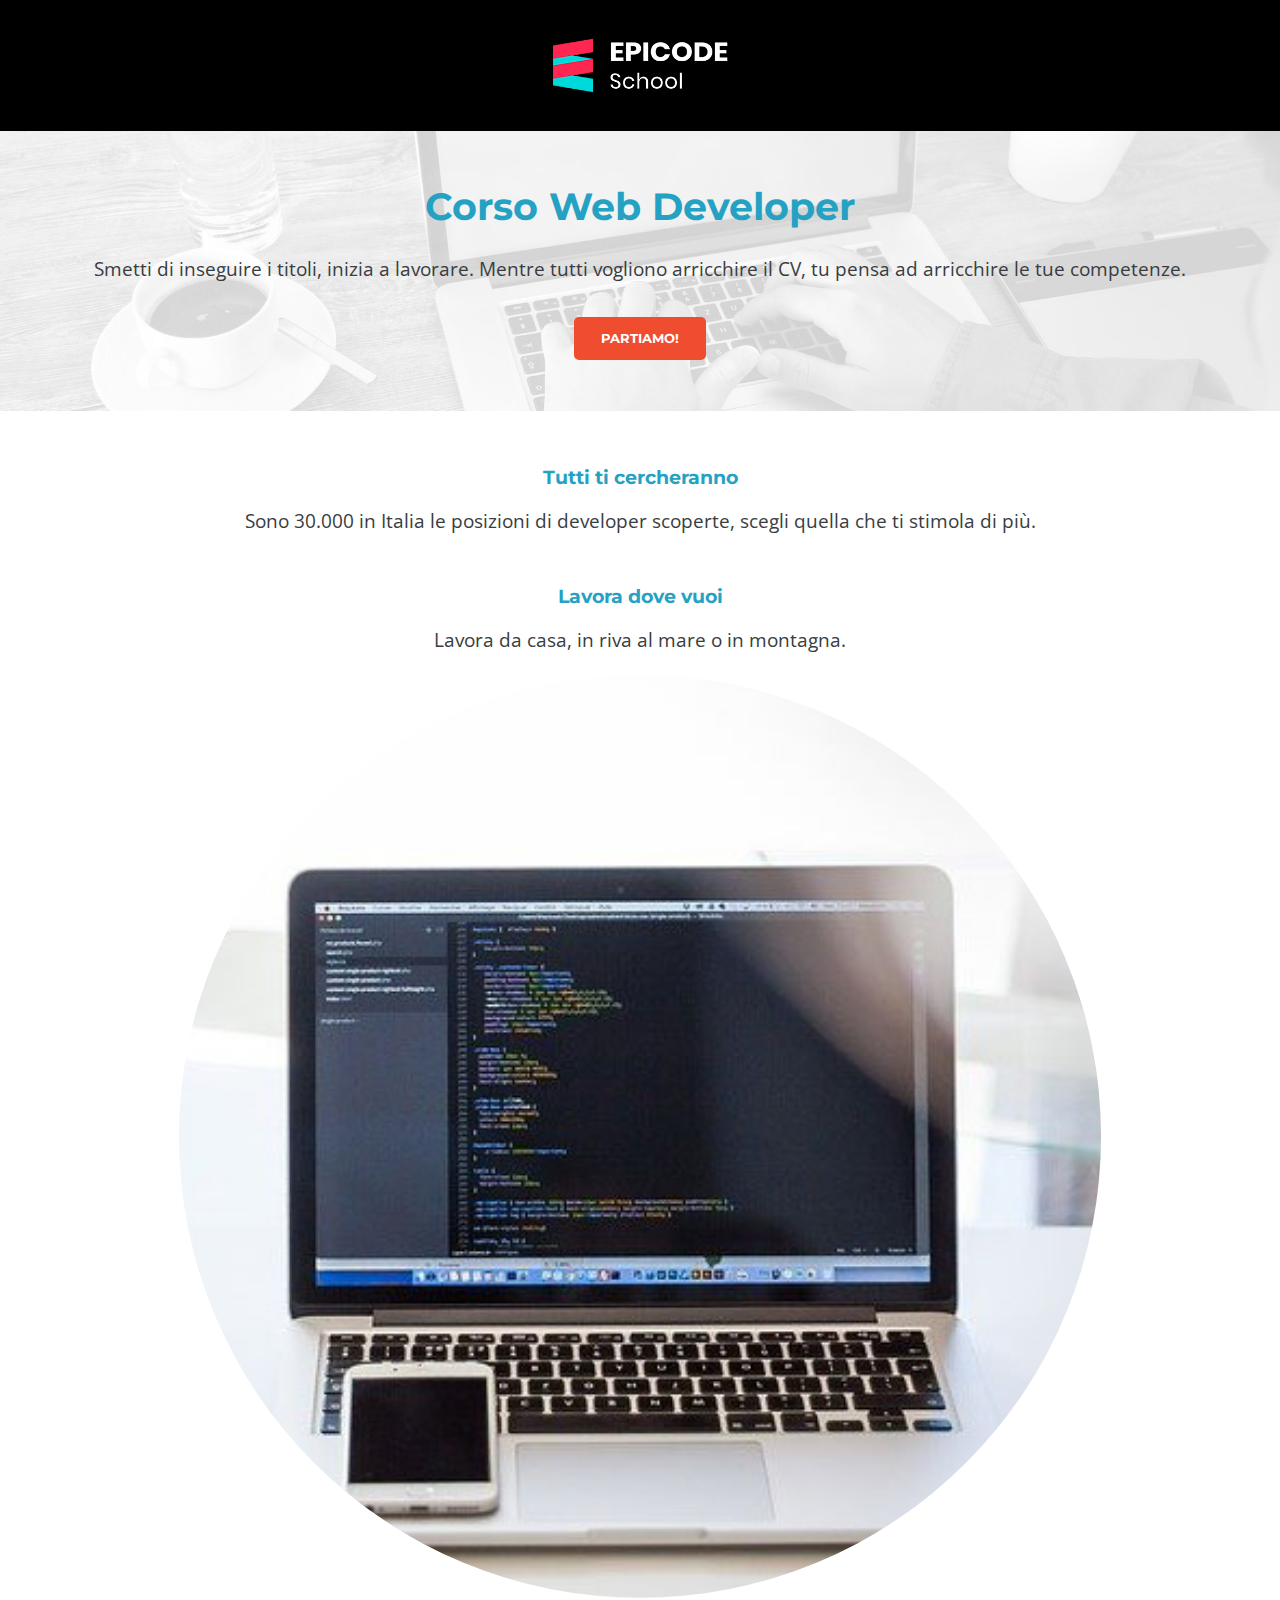
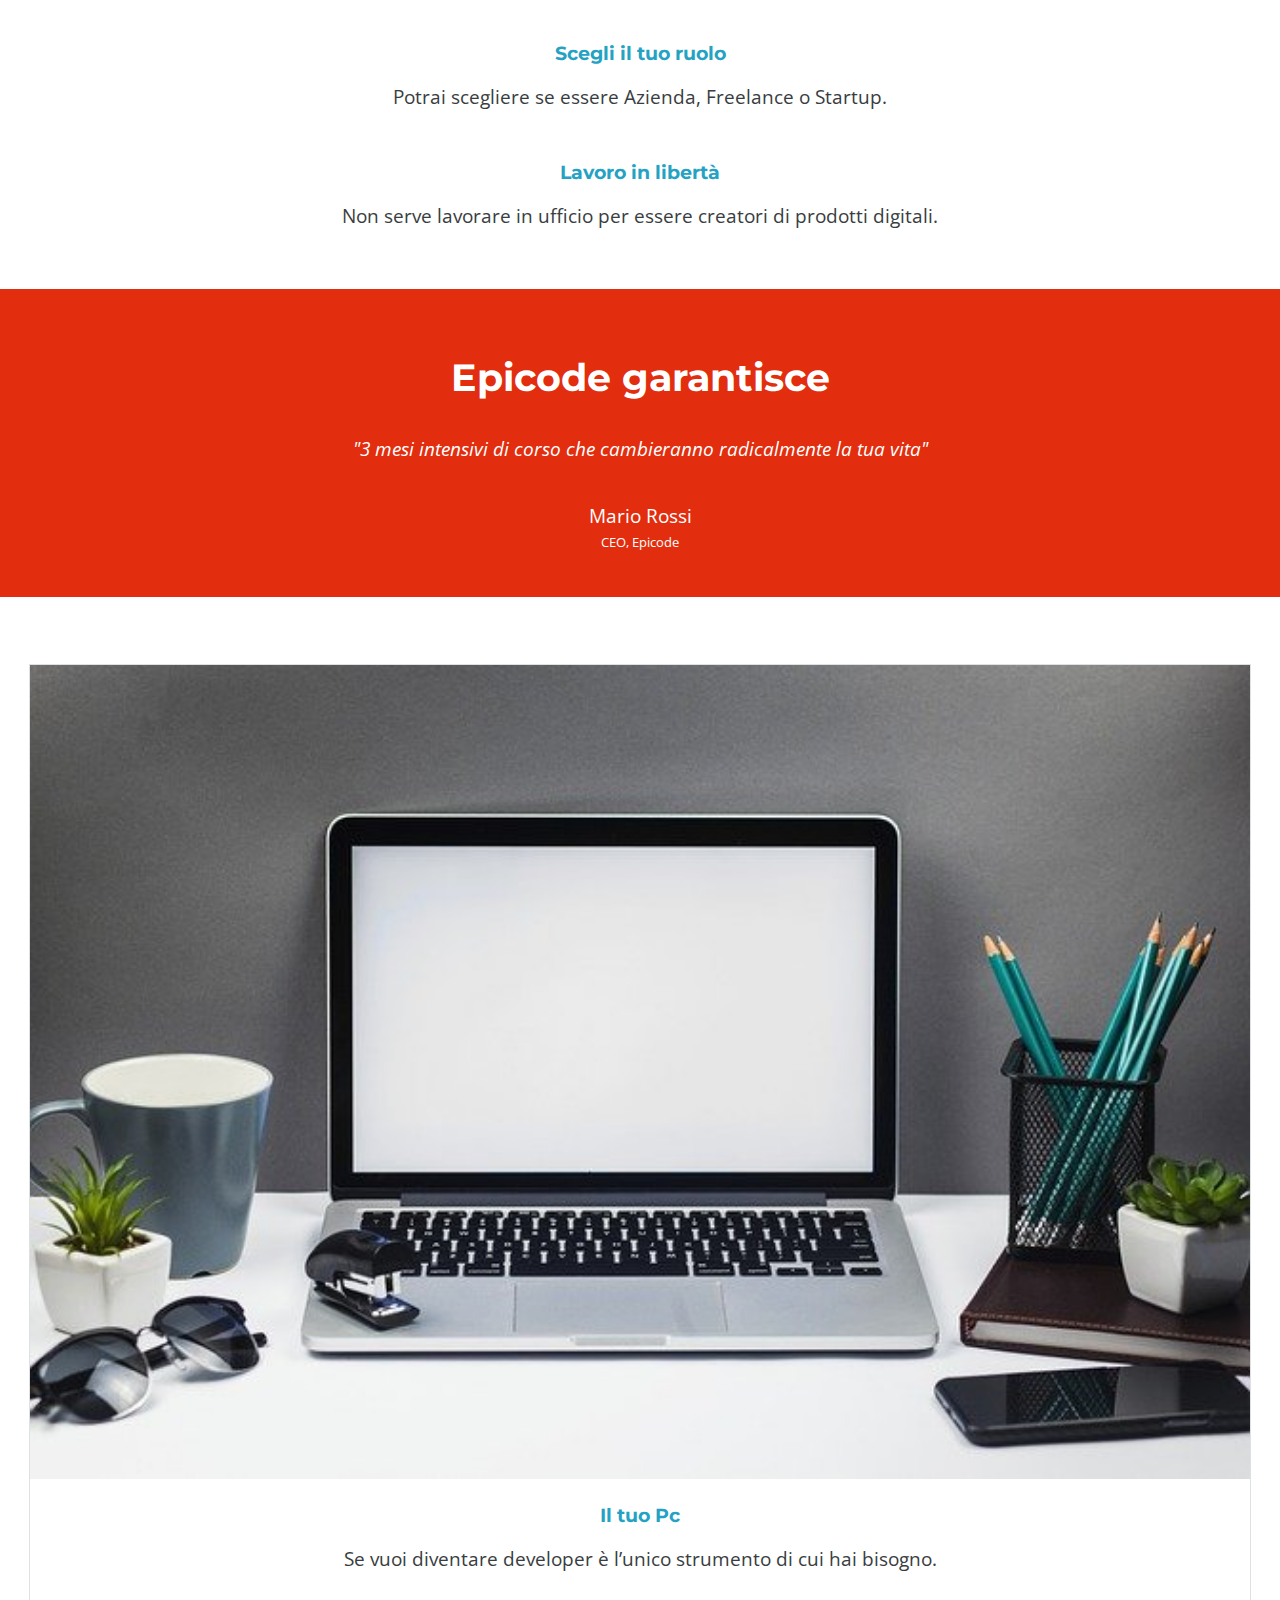
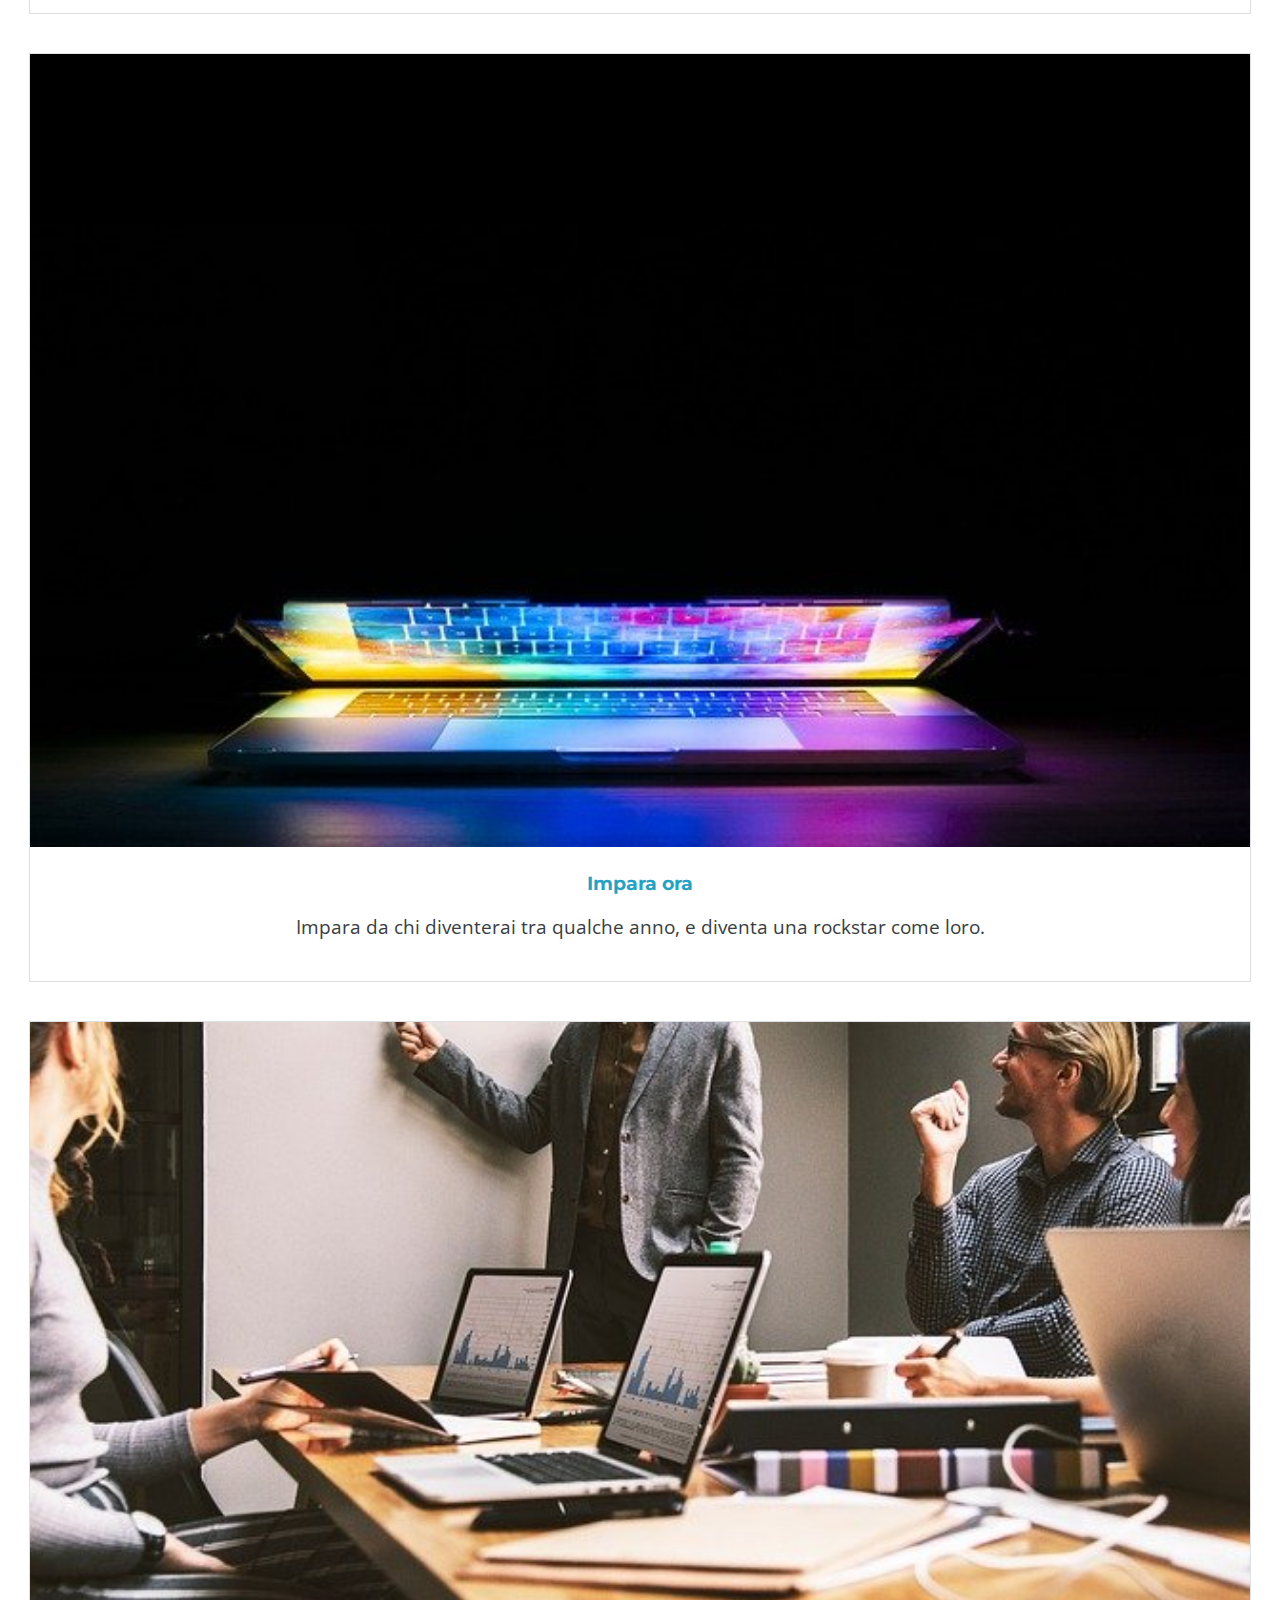
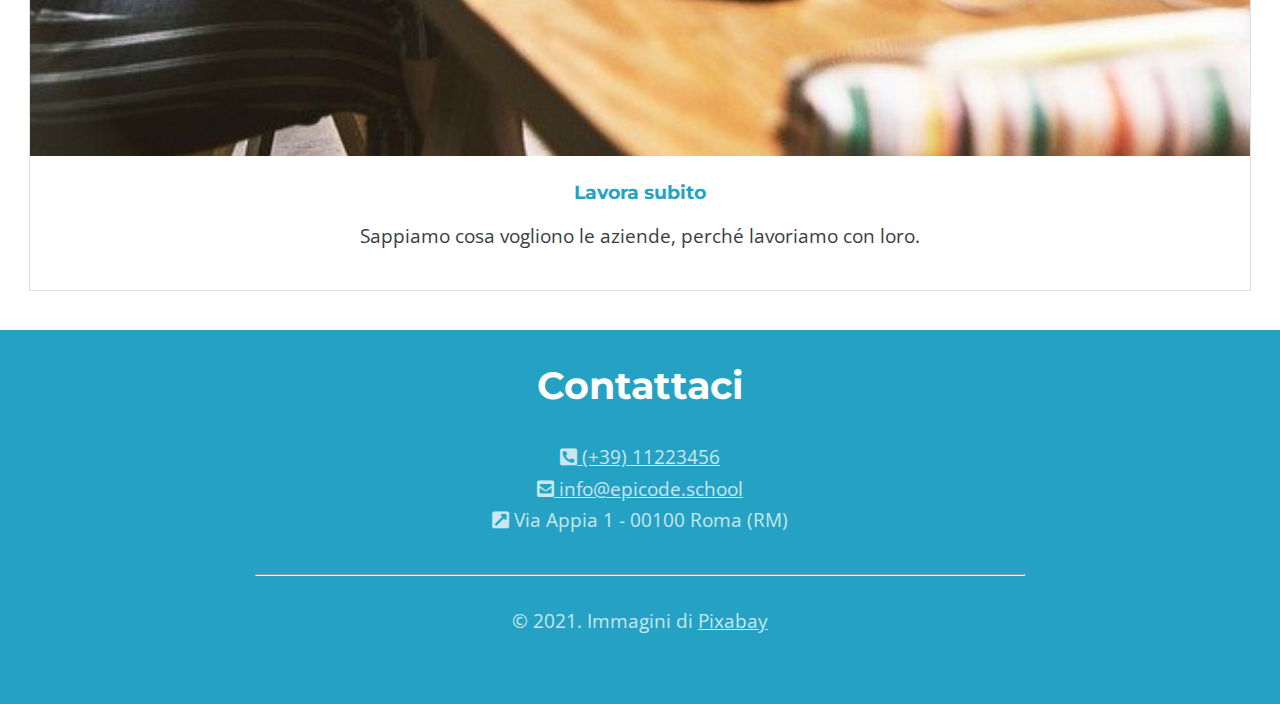
<file: index.html>
<!DOCTYPE html>
<html lang="en">
<head>
    <meta charset="UTF-8">
    <meta name="viewport" content="width=device-width, initial-scale=1.0">
    <meta name="description" content="Da zero a Epicode con i corsi completi per diventare uno sviluppatore professionista in 3 mesi."/>
    <title>Corso Web Developer - Epicode School</title>
    <link rel="stylesheet" href="./assets/css/reset.css">
    <link rel="stylesheet" href="https://cdnjs.cloudflare.com/ajax/libs/font-awesome/5.15.4/css/all.min.css"; integrity="sha512-1ycn6IcaQQ40/MKBW2W4Rhis/DbILU74C1vSrLJxCq57o941Ym01SwNsOMqvEBFlcgUa6xLiPY/NS5R+E6ztJQ==" crossorigin="anonymous" referrerpolicy="no-referrer" />
    <link rel="stylesheet" href="./assets/css/style.css">
</head>
<body>
    <header>
        <img src="./assets/img/logo.png" alt="logo epicode">
    </header>
    <main>
        <div id="title">
            <h1>Corso Web Developer</h1>
            <p>Smetti di inseguire i titoli, inizia a lavorare. Mentre tutti vogliono arricchire il CV, tu pensa ad arricchire le tue competenze.</p>
            <input type="button" value="PARTIAMO!">
        </div>
        <article>
            <h3>Tutti ti cercheranno</h3>
            <p>Sono 30.000 in Italia le posizioni di developer scoperte, scegli quella che ti stimola di più.</p>

            <br>

            <h3>Lavora dove vuoi</h3>
            <p>Lavora da casa, in riva al mare o in montagna.</p>
            <img src="./assets/img/notebook.jpg" alt="Notebook per Smart Working">

            <br>

            <h3>Scegli il tuo ruolo</h3>
            <p>Potrai scegliere se essere Azienda, Freelance o Startup.</p>
            
            <br>

            <h3>Lavoro in libertà</h3>
            <p>Non serve lavorare in ufficio per essere creatori di prodotti digitali.</p>
        </article>
        <div id="quote">
            <h2>Epicode garantisce</h2>
            <p><q>"3 mesi intensivi di corso che cambieranno radicalmente la tua vita"</q></p>
            <p id="name">Mario Rossi</p>
            <p id="role">CEO, Epicode</p>
        </div>
    </main>
    <aside>
        <div class="tabs">
            <img src="./assets/img/foto1.jpg" alt="Notebook">
            <h3>Il tuo Pc</h3>
            <p>Se vuoi diventare developer è l’unico strumento di cui hai bisogno.</p>
        </div>
        <div class="tabs">
            <img src="./assets/img/foto2.jpg" alt="Notebook 2">
            <h3>Impara ora</h3>
            <p>Impara da chi diventerai tra qualche anno, e diventa una rockstar come loro.</p>
        </div>
        <div class="tabs">
            <img src="./assets/img/foto3.jpg" alt="Ufficio">
            <h3>Lavora subito</h3>
            <p>Sappiamo cosa vogliono le aziende, perché lavoriamo con loro.</p>
        </div>
        </aside>
    <footer>
        <h2>Contattaci</h2>
        <address>
            <a href="tel:(+39) 11223456"><i class="fas fa-phone-square-alt"></i> (+39) 11223456</a><br>
            <a href="mailto:info@epicode.school"><i class="fas fa-envelope-square"></i> info@epicode.school</a><br>
            <i class="fas fa-external-link-square-alt"></i> Via Appia 1 - 00100 Roma (RM)
        </address>
            <hr>
            <p>&copy; 2021. Immagini di <a href="#">Pixabay</a></p>

    </footer>
</body>
</html>
</file>
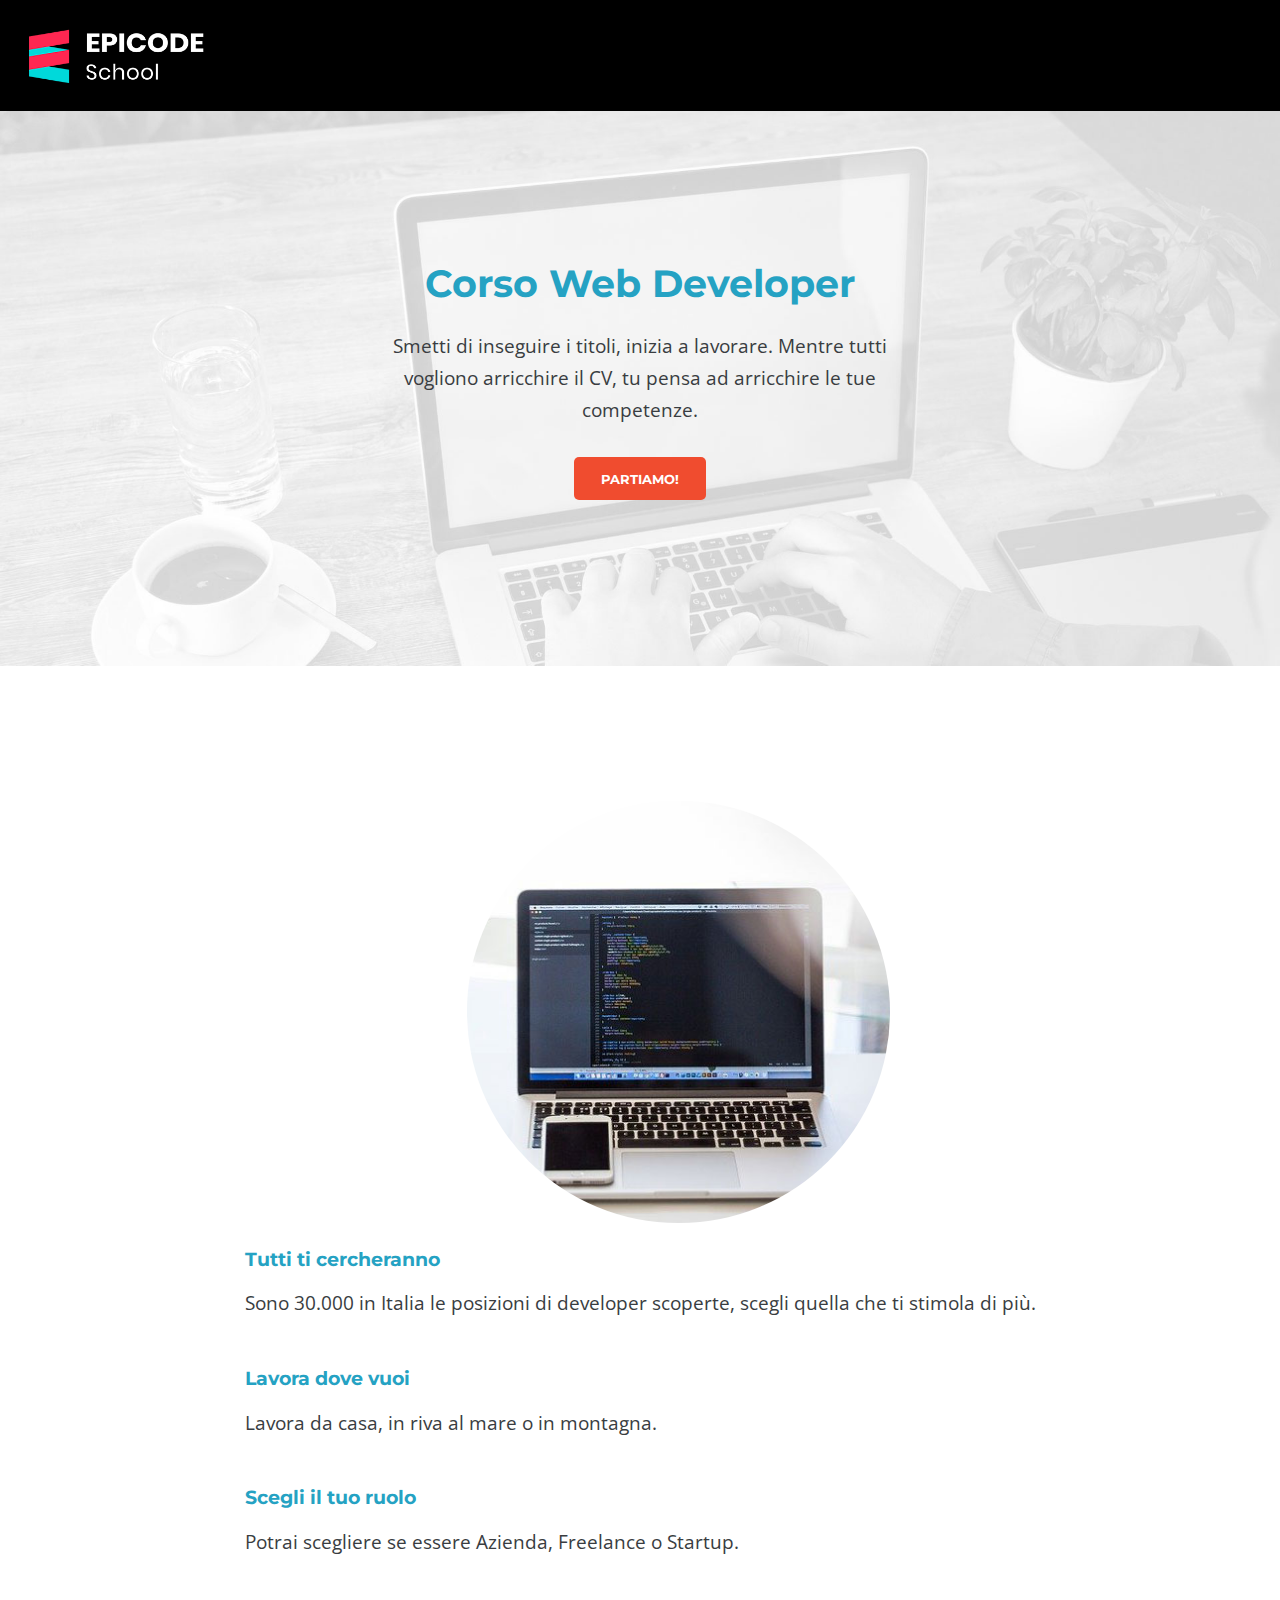
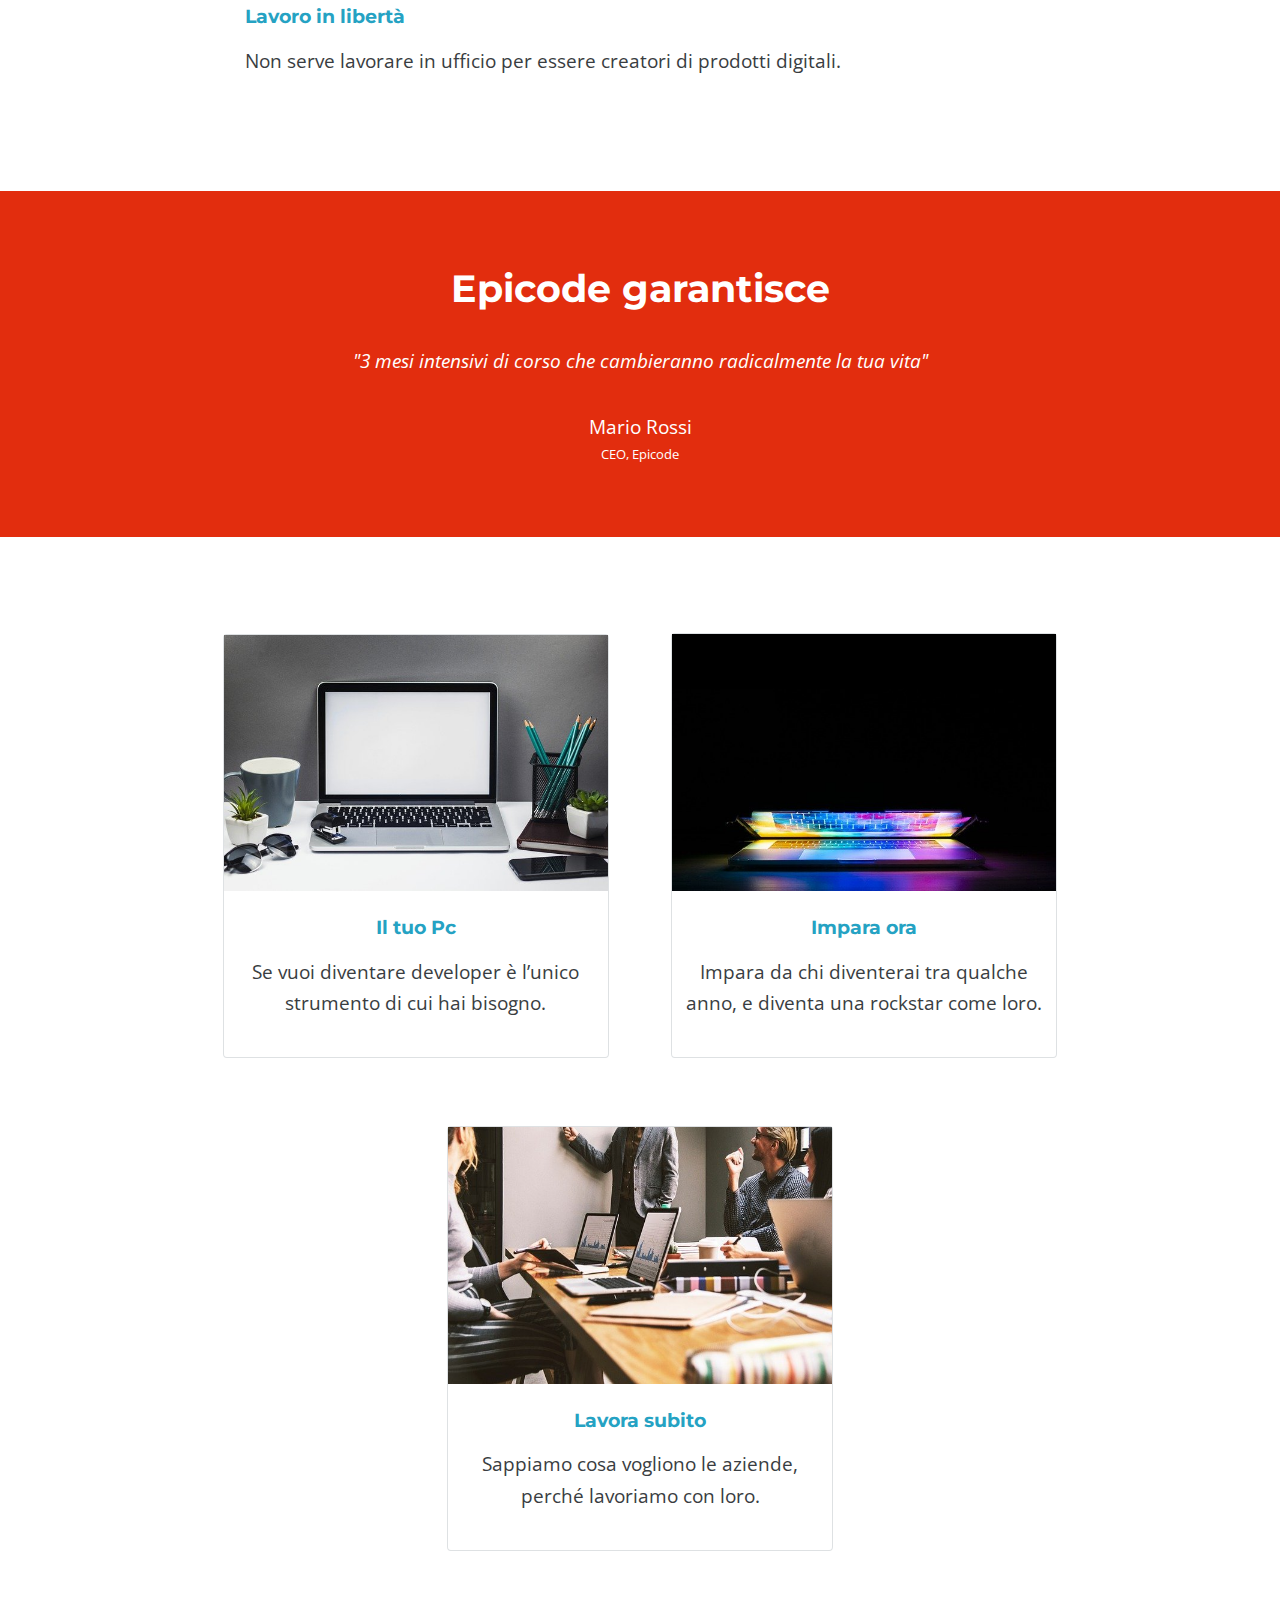
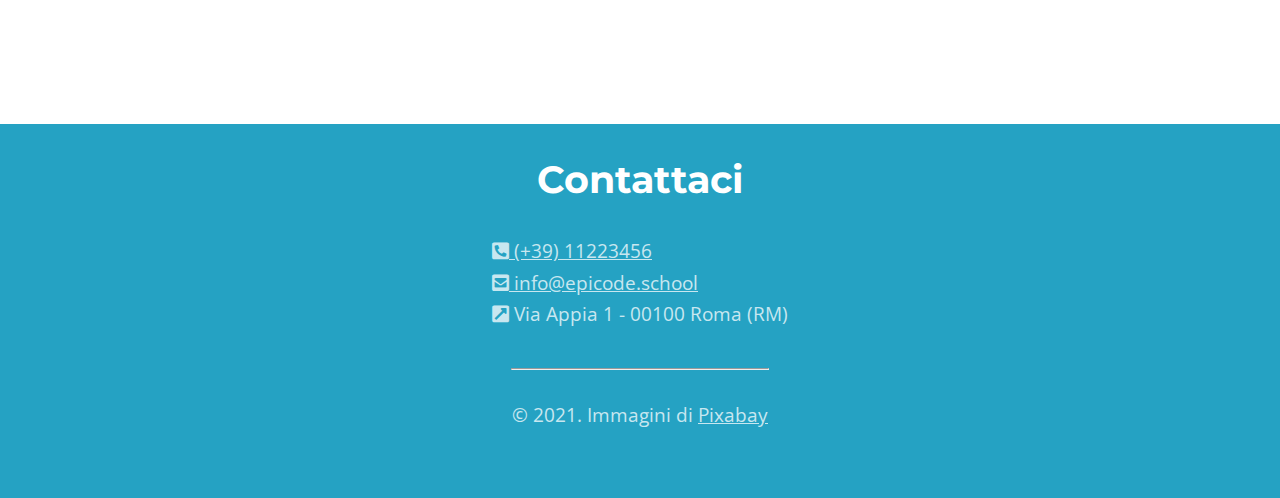
<file: index-desktop.html>
<!DOCTYPE html>
<html lang="en">
<head>
    <meta charset="UTF-8">
    <meta name="viewport" content="width=device-width, initial-scale=1.0">
    <meta name="description" content="Da zero a Epicode con i corsi completi per diventare uno sviluppatore professionista in 3 mesi."/>
    <title>Corso Web Developer - Epicode School</title>
    <link rel="stylesheet" href="./assets/css/reset.css">
    <link rel="stylesheet" href="https://cdnjs.cloudflare.com/ajax/libs/font-awesome/5.15.4/css/all.min.css"; integrity="sha512-1ycn6IcaQQ40/MKBW2W4Rhis/DbILU74C1vSrLJxCq57o941Ym01SwNsOMqvEBFlcgUa6xLiPY/NS5R+E6ztJQ==" crossorigin="anonymous" referrerpolicy="no-referrer" />
    <link rel="stylesheet" href="./assets/css/style-desktop.css">
</head>
<body>
    <header>
        <img src="./assets/img/logo.png" alt="logo epicode">
    </header>
    <main>
        <div id="title">
            <h1>Corso Web Developer</h1>
            <p>Smetti di inseguire i titoli, inizia a lavorare. Mentre tutti vogliono arricchire il CV, tu pensa ad arricchire le tue competenze.</p>
            <a href="#"><input type="button" value="PARTIAMO!"></a>
        </div>
        <article>
            <img src="./assets/img/notebook.jpg" alt="Notebook per Smart Working">
            <div id="art">
                <h3>Tutti ti cercheranno</h3>
                <p>Sono 30.000 in Italia le posizioni di developer scoperte, scegli quella che ti stimola di più.</p>

                <br>

                <h3>Lavora dove vuoi</h3>
                <p>Lavora da casa, in riva al mare o in montagna.</p>

                <br>

                <h3>Scegli il tuo ruolo</h3>
                <p>Potrai scegliere se essere Azienda, Freelance o Startup.</p>
                
                <br>

                <h3>Lavoro in libertà</h3>
                <p>Non serve lavorare in ufficio per essere creatori di prodotti digitali.</p>
            </div>
        </article>
        <div id="quote">
            <h2>Epicode garantisce</h2>
            <p><q>"3 mesi intensivi di corso che cambieranno radicalmente la tua vita"</q></p>
            <p id="name">Mario Rossi</p>
            <p id="role">CEO, Epicode</p>
        </div>
    </main>
    <aside>
        <div class="tabs">
            <img src="./assets/img/foto1.jpg" alt="Notebook">
            <h3>Il tuo Pc</h3>
            <p>Se vuoi diventare developer è l’unico strumento di cui hai bisogno.</p>
        </div>
        <div class="tabs">
            <img src="./assets/img/foto2.jpg" alt="Notebook 2" id="pic2">
            <h3>Impara ora</h3>
            <p>Impara da chi diventerai tra qualche anno, e diventa una rockstar come loro.</p>
        </div>
        <div class="tabs">
            <img src="./assets/img/foto3.jpg" alt="Ufficio" id="pic3">
            <h3>Lavora subito</h3>
            <p>Sappiamo cosa vogliono le aziende, perché lavoriamo con loro.</p>
        </div>
        </aside>
    <footer>
        <h2>Contattaci</h2>
        <address>
            <a href="tel:(+39) 11223456"><i class="fas fa-phone-square-alt"></i> (+39) 11223456</a><br>
            <a href="mailto:info@epicode.school"><i class="fas fa-envelope-square"></i> info@epicode.school</a><br>
            <i class="fas fa-external-link-square-alt"></i> Via Appia 1 - 00100 Roma (RM)
        </address>
            <hr>
            <p>&copy; 2021. Immagini di <a href="#">Pixabay</a></p>

    </footer>
</body>
</html>
</file>
<file: assets/css/style.css>
/* IMPOSTAZIONI GENERALI */
@import url('https://fonts.googleapis.com/css2?family=Open+Sans:ital,wght@0,300..800;1,300..800&display=swap');
@import url('https://fonts.googleapis.com/css2?family=Montserrat:ital,wght@0,100..900;1,100..900&family=Open+Sans:ital,wght@0,300..800;1,300..800&display=swap');

body {
    color: #393d41;
    font-size: 1.2rem;
    font-family: "Open Sans";
    line-height: 1.65;
    text-align: center;
}

h1,
h2,
h3 {
    color: #25a2c3;
    font-family: "Montserrat";
    font-weight: bold;
    line-height: 1.5em;
}

/* HEADER */
header {
    background-color: black;
}

header img {
    display: block;
    width: 175px;
    padding: 2em;
    margin: auto;
}

/* MAIN */
#title {
    padding: 1em 1.4em;
    background-image: url(../img/banner.jpg);
    background-size: cover;
    background-position: center;
    margin-bottom: 2em;
}

h1 {
    font-size: 2em;
    line-height: 1;
    padding: 1em 0.5em 0.7em 0.5em;
}

#title p {
    padding: 0 1.5em;
}

#title input {
    margin: 2.4em;
    padding: 1em 2em;
    font-family: "Montserrat";
    font-weight: bold;
    color: white;
    background-color: #f04c2f;
    border: none;
    border-radius: 5px;
}

article {
    padding: 0 1.3em;
}

h3 {
    padding: 0.7em;
}

article img {
    border-radius: 50%;
    width: 75%;
    padding: 1em 0;
}

#quote {
    background-color: #e22d0e;
    color: white;
    margin-top: 3em;
    margin-bottom: 3.5em;
    padding: 0.5em 1em
}

#quote h2 {
    color: white;
    padding: 1.3em 0 0.7em 0;
    font-size: 2em
}

#quote q {
    font-style: italic;
    padding: 0 1em;
}

#name {
    padding-top: 1.8em
}

#role {
    font-size: 0.7em;
    padding-bottom: 2.5em;
}

/* ASIDE */

.tabs {
    margin: 1.5em 1.5em 2em 1.5em;
    padding-bottom: 2em;
    border: 0.1em solid #dee1e3;
}

.tabs img {
    width: 100%;
}

.tabs p {
    margin: 0 0.8em;
}

/* FOOTER */

footer {
    color: #c8e7f0;
    background-color: #25a2c3;
    padding-bottom: 2em;
}

footer h2 {
    color: white;
    font-size: 2em;
    padding: 0.7em;
}

footer a {
    color: #c8e7f0
}

footer address {
    padding-bottom: 1.5em;
}

footer hr {
    width: 60%;
}

footer p {
    padding: 0em 0em 1.5em 0em;
    margin: 1.5em auto 0 auto;
}
</file>
<file: assets/css/style-desktop.css>
/* IMPOSTAZIONI GENERALI */
@import url('https://fonts.googleapis.com/css2?family=Open+Sans:ital,wght@0,300..800;1,300..800&display=swap');
@import url('https://fonts.googleapis.com/css2?family=Montserrat:ital,wght@0,100..900;1,100..900&family=Open+Sans:ital,wght@0,300..800;1,300..800&display=swap');

body {
    color: #393d41;
    font-size: 1.2rem;
    font-family: "Open Sans";
    line-height: 1.65;
    text-align: center;
}

h1,
h2,
h3 {
    color: #25a2c3;
    font-family: "Montserrat";
    font-weight: bold;
    line-height: 1.5em;
}

/* HEADER */
header {
    background-color: black;
}

header img {
    display: block;
    width: 175px;
    padding: 1.5em;
}

/* MAIN */
#title {
    padding: 7em;
    background-image: url(../img/banner.jpg);
    background-size: cover;
    background-position: top;
    margin-bottom: 7em;
}

h1 {
    font-size: 2em;
    line-height: 1;
    padding: 0.5em 0.5em 0.7em 0.5em;
}

#title p {
    padding: 0 12em;
}

#title input {
    margin: 2.4em;
    padding: 1em 2em;
    font-family: "Montserrat";
    font-weight: bold;
    color: white;
    background-color: #f04c2f;
    border: none;
    border-radius: 5px;
    cursor: pointer;
}

article {
    padding: 0 1.3em;
}

#art {
    display: inline-block;
    margin-left: 4em;
    padding-right: 4em;
    text-align: left;
}

h3 {
    padding: 0.7em 0;
}

article img {
    display: inline-block;
    margin-left: 4em;
    border-radius: 50%;
    width: 22em;
}

#quote {
    background-color: #e22d0e;
    color: white;
    margin-top: 6em;
    margin-bottom: 3.5em;
    padding: 1em 1em 2em 1em
}

#quote h2 {
    color: white;
    padding: 1.3em 0 0.7em 0;
    font-size: 2em
}

#quote q {
    font-style: italic;
    padding: 0 1em;
}

#name {
    padding-top: 1.8em
}

#role {
    font-size: 0.7em;
    padding-bottom: 2.5em;
}

/* ASIDE */

aside {
    margin-bottom: 7em;
}

.tabs {
    margin: 1.5em 1.5em 2em 1.5em;
    padding-bottom: 2em;
    border: 0.1em solid #dee1e3;
    border-radius: 1%;
    display: inline-block;
    width: 20em;
}

.tabs img {
    width: 100%;
}

#pic2 {
    height: 13.4em;
}

#pic3 {
    height: 13.4em;
}


.tabs p {
    margin: 0 0.7em;
}

/* FOOTER */

footer {
    color: #c8e7f0;
    background-color: #25a2c3;
    padding-bottom: 2em;
    align-content: center;
    margin: auto;
}

footer h2 {
    color: white;
    font-size: 2em;
    padding: 0.7em;
    ;
}

footer a {
    color: #c8e7f0
}

footer address {
    display: inline-block;
    text-align: left;
    padding-bottom: 1.5em;
    margin: auto;
}

footer hr {
    width: 20%;
}

footer p {
    padding: 0em 0em 1.5em 0em;
    margin: 1.5em auto 0 auto;
}
</file>
